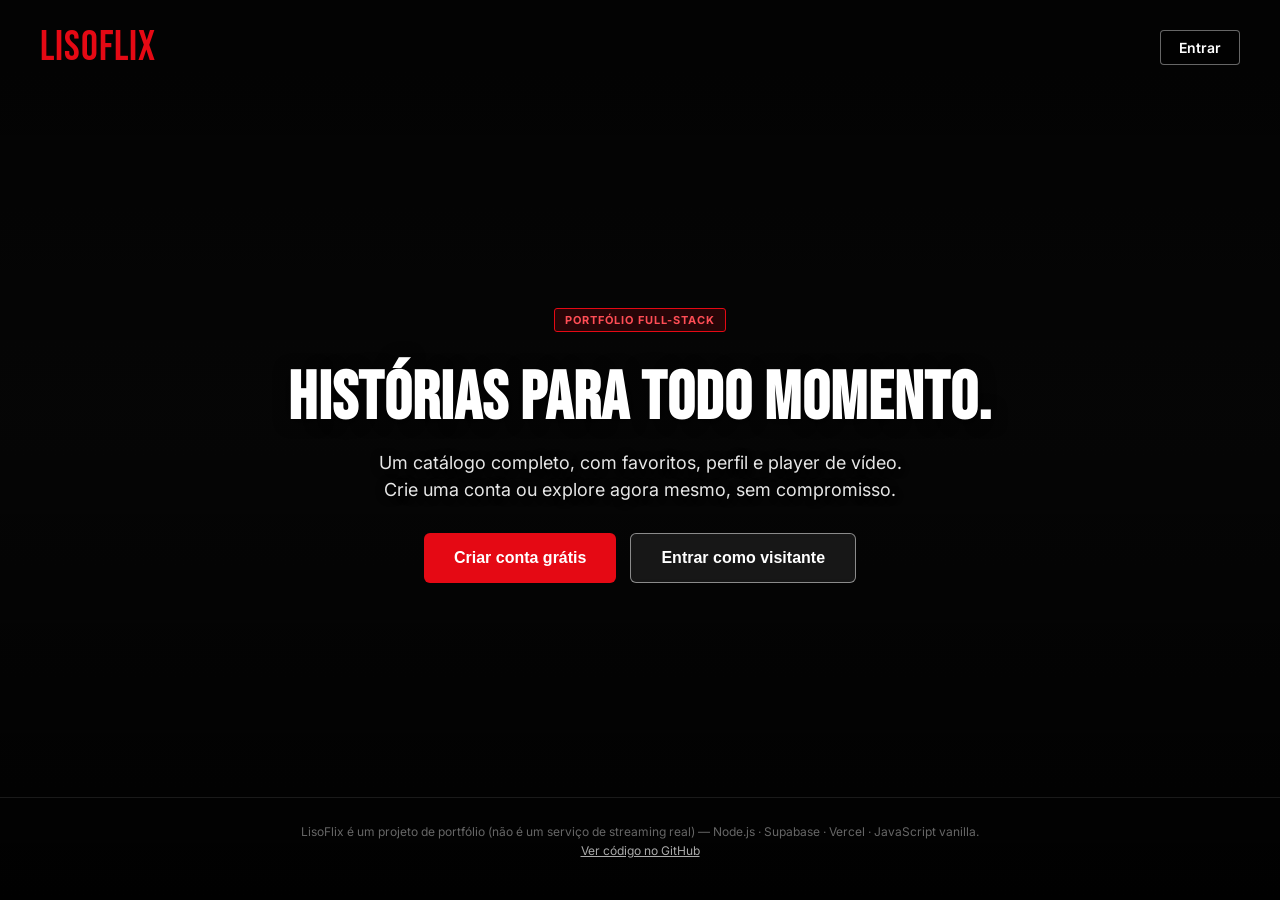
<file: FrontEnd/public/index.html>
<!DOCTYPE html>
<html lang="pt-BR">
<head>
    <meta charset="UTF-8">
    <meta name="viewport" content="width=device-width, initial-scale=1.0">
    <title>LisoFlix - Filmes e séries sem limites</title>
    <meta name="description" content="LisoFlix — catálogo de filmes com favoritos, perfil e player de vídeo. Projeto de portfólio full-stack (Node.js, Supabase, Vercel, JavaScript vanilla).">
    <meta property="og:title" content="LisoFlix">
    <meta property="og:description" content="Catálogo de filmes com favoritos, perfil e player de vídeo. Entre como visitante e explore.">
    <meta property="og:type" content="website">
    <link rel="icon" href="data:image/svg+xml,%3Csvg xmlns='http://www.w3.org/2000/svg' viewBox='0 0 100 100'%3E%3Crect width='100' height='100' rx='22' fill='%23e50914'/%3E%3Cpath d='M38 27 L75 50 L38 73 Z' fill='white'/%3E%3C/svg%3E">
    <link rel="preconnect" href="https://fonts.googleapis.com">
    <link rel="preconnect" href="https://fonts.gstatic.com" crossorigin>
    <link href="https://fonts.googleapis.com/css2?family=Bebas+Neue&family=Inter:wght@400;500;600;700;800&display=swap" rel="stylesheet">
    <link rel="stylesheet" href="index3.css">
</head>
<body>
    <div class="landing-hero landing-hero-unica">
        <video class="landing-hero-video" autoplay muted loop playsinline src="videos/sintel_720.mp4"></video>
        <div class="landing-hero-overlay"></div>

        <nav class="landing-nav">
            <span class="marca-login">LisoFlix</span>
            <a href="#" class="link-entrar-nav" onclick="abrirLogin(event)">Entrar</a>
        </nav>

        <div class="landing-hero-conteudo">
            <span class="hero-tag">Portfólio full-stack</span>
            <h1>Histórias para todo momento.</h1>
            <p>Um catálogo completo, com favoritos, perfil e player de vídeo. Crie uma conta ou explore agora mesmo, sem compromisso.</p>
            <div class="landing-cta-botoes">
                <button class="btn-landing btn-landing-primario" onclick="irParaCadastro()">Criar conta grátis</button>
                <button class="btn-landing btn-landing-secundario" onclick="entrarComoVisitante()">Entrar como visitante</button>
            </div>
        </div>

        <footer class="rodape rodape-landing">
            LisoFlix é um projeto de portfólio (não é um serviço de streaming real) — Node.js · Supabase · Vercel · JavaScript vanilla.
            <br>
            <a href="https://github.com/nicolasmatriianotj96-alt/lisoflix" target="_blank" rel="noopener" style="color:#aaa;">Ver código no GitHub</a>
        </footer>
    </div>

    <!-- Modal de login -->
    <div id="modalLogin" class="modal" onclick="fecharLogin(event)">
        <div class="login-container" onclick="event.stopPropagation()">
            <button class="fechar-modal" onclick="fecharLogin(event)">✕</button>
            <h1 class="marca-login">LisoFlix</h1>
            <h3>Faça login para continuar</h3>

            <input type="email" id="email" placeholder="Email" required>
            <input type="password" id="senha" placeholder="Senha" required>

            <button onclick="login()">Entrar</button>
            <button class="btn-visitante" onclick="entrarComoVisitante()">Entrar como visitante</button>
            <button onclick="irParaCadastro()" style="background: #333; margin-top: 10px;">Criar conta</button>

            <p id="mensagem" style="text-align: center; margin-top: 15px;"></p>
        </div>
    </div>

    <script src="index.js"></script>
</body>
</html>
</file>
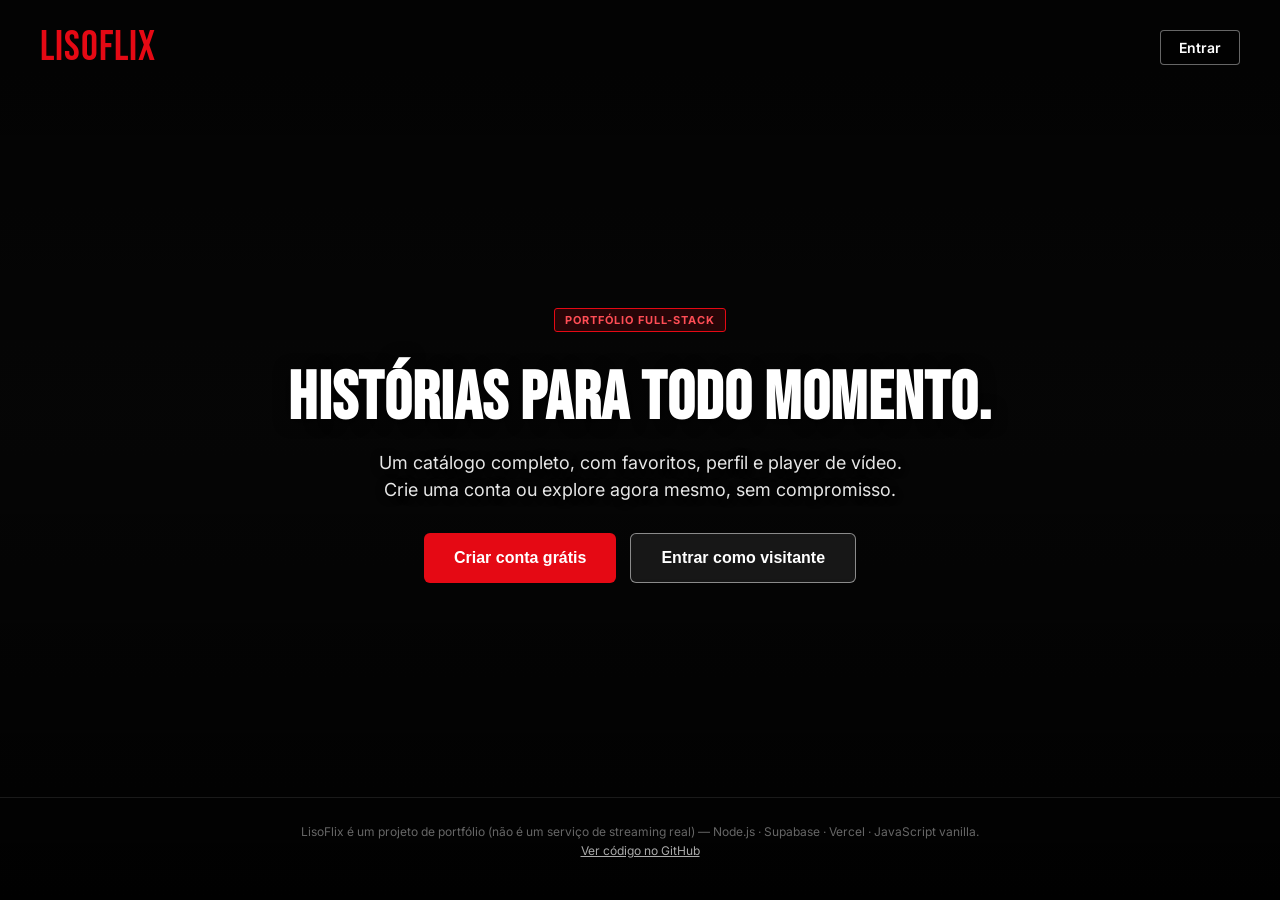
<file: FrontEnd/public/dashboard.html>
<!DOCTYPE html>
<html lang="pt-BR">
<head>
    <meta charset="UTF-8">
    <meta name="viewport" content="width=device-width, initial-scale=1.0">
    <title>LisoFlix - Dashboard</title>
    <link rel="icon" href="data:image/svg+xml,%3Csvg xmlns='http://www.w3.org/2000/svg' viewBox='0 0 100 100'%3E%3Crect width='100' height='100' rx='22' fill='%23e50914'/%3E%3Cpath d='M38 27 L75 50 L38 73 Z' fill='white'/%3E%3C/svg%3E">
    <link rel="preconnect" href="https://fonts.googleapis.com">
    <link rel="preconnect" href="https://fonts.gstatic.com" crossorigin>
    <link href="https://fonts.googleapis.com/css2?family=Bebas+Neue&family=Inter:wght@400;500;600;700;800&display=swap" rel="stylesheet">
    <link rel="stylesheet" href="index3.css">
</head>
<body class="pagina-dashboard">
    <header class="header-dashboard" id="headerDashboard">
        <div class="marca">LisoFlix</div>

        <input type="text" id="busca" class="campo-busca" placeholder="Buscar filme..." oninput="filtrarFilmes()">

        <div class="header-botoes">
            <button id="btnCatalogo" class="link-nav ativo" onclick="mostrarAba('catalogo')">Início</button>
            <button id="btnFavoritos" class="link-nav" onclick="mostrarAba('favoritos')">Minha Lista <span id="countFav">0</span></button>
            <div id="fotoHeader" class="avatar" onclick="abrirPerfil()">
                <span id="inicialHeader">U</span>
            </div>
            <button class="registrar sair" onclick="logout()">Sair</button>
        </div>
    </header>

    <section id="hero" class="hero">
        <div class="hero-conteudo">
            <span class="hero-tag">Em destaque</span>
            <h1 id="heroTitulo">Carregando...</h1>
            <p id="heroDescricao"></p>
            <div class="hero-botoes">
                <button class="btn-hero btn-assistir" id="heroAssistir">▶ Assistir</button>
                <button class="btn-hero btn-fav-hero" id="heroFavoritar">＋ Minha Lista</button>
            </div>
        </div>
    </section>

    <main class="conteudo">
        <div id="boasvindas" class="boasvindas"></div>

        <div id="catalogo" class="linhas"></div>

        <div id="favoritos" class="linhas" style="display:none">
            <div class="linha">
                <h2 class="linha-titulo">Minha Lista</h2>
                <div id="gradeFavoritos" class="grade-cards"></div>
            </div>
        </div>

        <p id="mensagem" class="mensagem-vazio"></p>
    </main>

    <footer class="rodape">
        LisoFlix é um projeto de portfólio (não é um serviço de streaming real) — Node.js · Supabase · Vercel · JavaScript vanilla.
        Vídeos de demonstração sob licença Creative Commons (Blender Foundation) e clipes de teste livres.
        <br>
        <a href="https://github.com/nicolasmatriianotj96-alt/lisoflix" target="_blank" rel="noopener" style="color:#999;">Ver código no GitHub</a>
    </footer>

    <!-- Modal Player -->
    <div id="modalTrailer" class="modal modal-player">
        <div class="modal-player-caixa">
            <button class="fechar-modal" onclick="fecharTrailer(event)">✕</button>
            <video id="playerTrailer" class="player-video" controls playsinline></video>
            <div class="player-info">
                <h2 id="playerTitulo"></h2>
                <p id="playerMeta"></p>
                <p id="playerDescricao"></p>
            </div>
        </div>
    </div>

    <!-- Modal Perfil -->
    <div id="modalPerfil" class="modal" onclick="fecharPerfil(event)">
        <div class="modal-caixa">
            <button class="fechar-modal" onclick="fecharPerfil(event)">✕</button>
            <h2 class="modal-titulo">Editar Perfil</h2>

            <div class="preview-avatar">
                <span id="previewInicial">U</span>
            </div>

            <input type="text" id="novoNome" placeholder="Novo nome" class="campo-modal">
            <input type="email" id="novoEmail" placeholder="Novo email" class="campo-modal">
            <input type="password" id="novaSenha" placeholder="Nova senha - deixe vazio pra não alterar" class="campo-modal">
            <button class="registrar" onclick="salvarPerfil()" style="width:100%;">Salvar</button>
            <p id="msgPerfil" class="mensagem-modal"></p>
        </div>
    </div>

    <script src="filmes-locais.js"></script>
    <script src="dashboard.js?v=200"></script>
</body>
</html>
</file>
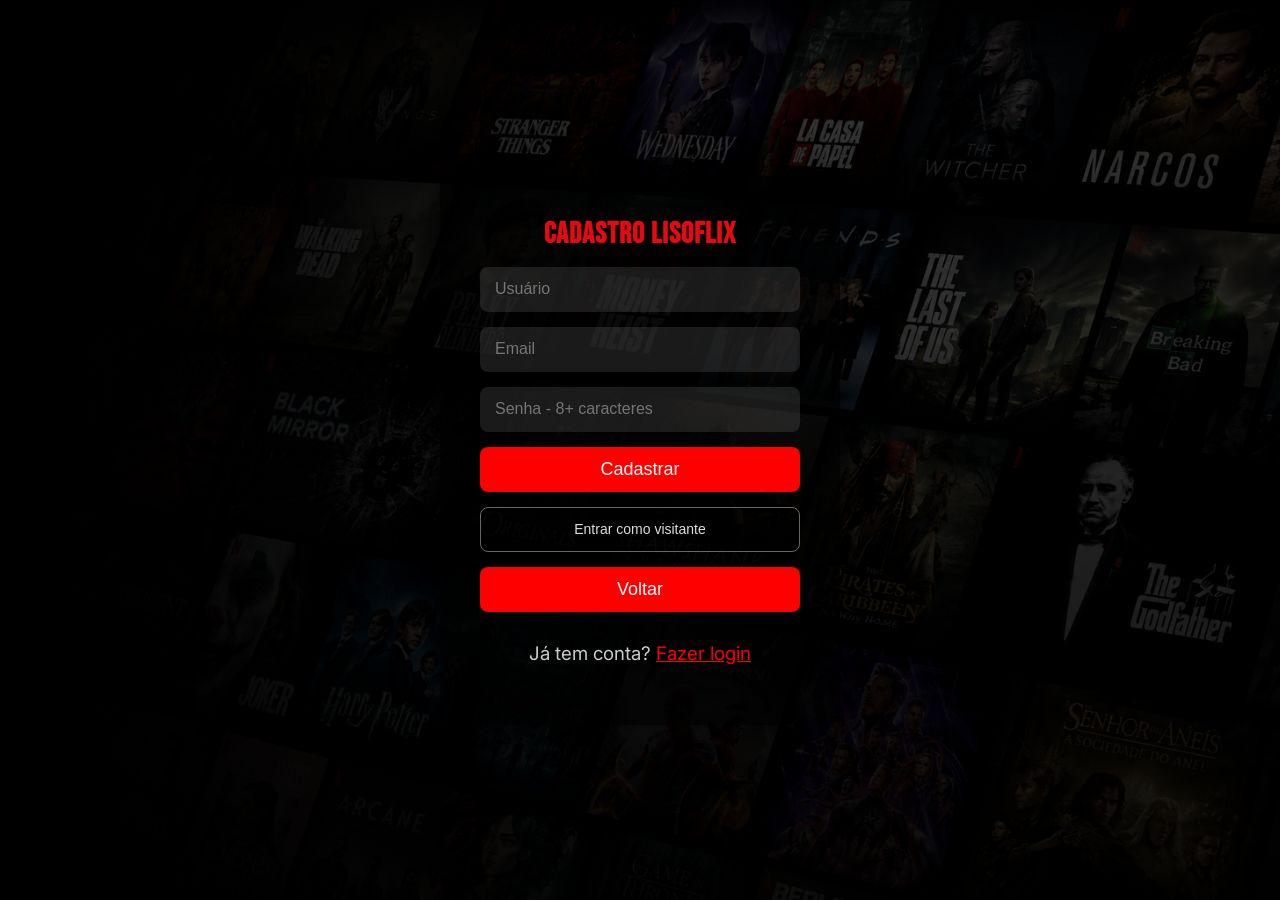
<file: FrontEnd/public/index2.html>
<!DOCTYPE html>
<html lang="pt-BR">
<head>
    <meta charset="UTF-8">
    <meta name="viewport" content="width=device-width, initial-scale=1.0">
    <title>LisoFlix - Cadastro</title>
    <meta name="description" content="Crie sua conta gratuita no LisoFlix.">
    <link rel="icon" href="data:image/svg+xml,%3Csvg xmlns='http://www.w3.org/2000/svg' viewBox='0 0 100 100'%3E%3Crect width='100' height='100' rx='22' fill='%23e50914'/%3E%3Cpath d='M38 27 L75 50 L38 73 Z' fill='white'/%3E%3C/svg%3E">
    <link rel="preconnect" href="https://fonts.googleapis.com">
    <link rel="preconnect" href="https://fonts.gstatic.com" crossorigin>
    <link href="https://fonts.googleapis.com/css2?family=Bebas+Neue&family=Inter:wght@400;500;600;700;800&display=swap" rel="stylesheet">
    <link rel="stylesheet" href="index3.css">
</head>
<body>
    <div class="background">
        <div class="overlay"></div>

        <div class="login-container">
            <h1 class="marca-login" style="font-size: 30px;">Cadastro LisoFlix</h1>
            
            <input id="usuario" type="text" placeholder="Usuário" required>
            <input id="email" type="email" placeholder="Email" required>
            <input id="senha" type="password" placeholder="Senha - 8+ caracteres" required>
            
            <button class="registrar" onclick="registrar()">Cadastrar</button>
            <button class="btn-visitante" onclick="entrarComoVisitante()">Entrar como visitante</button>
            <button class="registrar" onclick="window.location.href='index.html'">Voltar</button>

            <p id="mensagem"></p>

            <h3>Já tem conta? <a href="index.html#entrar" style="color:red;">Fazer login</a></h3>
        </div>
    </div>

    <script src="index2.js"></script>
</body>
</html>
</file>
<file: FrontEnd/public/index3.css>
* {
    margin: 0;
    padding: 0;
    box-sizing: border-box;
}

html, body {
    height: 100%;
    font-family: 'Inter', Arial, Helvetica, sans-serif;
    background: #0a0a0a;
    overflow-x: hidden;
    color: white;
}

h1, h2, .marca, .marca-login {
    font-family: 'Bebas Neue', 'Inter', Arial, sans-serif;
    letter-spacing: 1px;
}

/* ===================== LOGIN / CADASTRO ===================== */

.background {
    position: relative;
    width: 100%;
    min-height: 100vh;
    display: flex;
    justify-content: center;
    align-items: center;
    background-image: url('./imagens/planoDeFundo.jpg');
    background-size: cover;
    background-position: center;
}

.overlay {
    position: absolute;
    top: 0;
    left: 0;
    width: 100%;
    height: 100%;
    background: linear-gradient(180deg, rgba(0,0,0,0.55), rgba(0,0,0,0.85));
}

.login-container {
    position: relative;
    z-index: 2;
    width: 90%;
    max-width: 400px;
    background: rgba(0,0,0,0.75);
    padding: 40px;
    border-radius: 10px;
    color: white;
    display: flex;
    flex-direction: column;
    gap: 15px;
    box-shadow: 0 10px 40px rgba(0,0,0,0.6);
}

.marca-login {
    text-align: center;
    font-size: 42px;
    color: #e50914;
    margin-bottom: 0;
}

.login-container h3 {
    text-align: center;
    margin-bottom: 20px;
    font-weight: 400;
    color: #ccc;
}

.login-container input {
    width: 100%;
    height: 45px;
    padding: 0 15px;
    font-size: 16px;
    border: none;
    border-radius: 8px;
    background: rgba(255,255,255,0.1);
    color: white;
}

.login-container input:focus {
    outline: 2px solid #e50914;
}

.login-container > button {
    height: 45px;
    border: none;
    border-radius: 8px;
    background: red;
    color: white;
    font-size: 18px;
    cursor: pointer;
    transition: 0.3s;
}

.login-container > button:hover {
    background: #cc0000;
}

/* ===================== LANDING (página inicial) ===================== */

.landing-hero {
    position: relative;
    min-height: 100vh;
    display: flex;
    flex-direction: column;
    overflow: hidden;
    background: #0a0a0a;
}

.landing-hero-video {
    position: absolute;
    inset: 0;
    width: 100%;
    height: 100%;
    object-fit: cover;
    opacity: 0.55;
}

.landing-hero-overlay {
    position: absolute;
    inset: 0;
    background: linear-gradient(180deg, rgba(0,0,0,0.75) 0%, rgba(0,0,0,0.45) 45%, rgba(0,0,0,0.9) 100%);
}

.landing-nav {
    position: relative;
    z-index: 2;
    display: flex;
    justify-content: space-between;
    align-items: center;
    padding: 22px 40px;
}

.link-entrar-nav {
    color: #fff;
    text-decoration: none;
    background: rgba(0,0,0,0.55);
    border: 1px solid rgba(255,255,255,0.4);
    padding: 8px 18px;
    border-radius: 4px;
    font-size: 14px;
    font-weight: 600;
    transition: 0.2s;
}

.link-entrar-nav:hover {
    background: #fff;
    color: #000;
}

.landing-hero-conteudo {
    position: relative;
    z-index: 2;
    flex: 1;
    display: flex;
    flex-direction: column;
    align-items: center;
    justify-content: center;
    text-align: center;
    padding: 0 20px;
    max-width: 780px;
    margin: 0 auto;
}

.landing-hero-conteudo .hero-tag {
    background: rgba(229,9,20,0.15);
    border: 1px solid #e50914;
    color: #ff4d55;
}

.landing-hero-conteudo h1 {
    font-size: 68px;
    line-height: 1.02;
    margin: 18px 0 16px;
    text-shadow: 0 2px 16px rgba(0,0,0,0.8);
}

.landing-hero-conteudo p {
    font-size: 18px;
    color: #e6e6e6;
    max-width: 560px;
    margin-bottom: 30px;
    line-height: 1.5;
    text-shadow: 0 1px 8px rgba(0,0,0,0.8);
}

.landing-cta-botoes {
    display: flex;
    gap: 14px;
    flex-wrap: wrap;
    justify-content: center;
}

.btn-landing {
    height: 50px;
    padding: 0 30px;
    border-radius: 6px;
    font-size: 16px;
    font-weight: 700;
    cursor: pointer;
    transition: 0.2s;
    border: none;
}

.btn-landing-primario {
    background: #e50914;
    color: #fff;
}
.btn-landing-primario:hover {
    background: #f40612;
    transform: translateY(-1px);
}

.btn-landing-secundario {
    background: rgba(255,255,255,0.08);
    color: #fff;
    border: 1px solid rgba(255,255,255,0.5);
    backdrop-filter: blur(4px);
}
.btn-landing-secundario:hover {
    background: rgba(255,255,255,0.2);
}

.landing-hero-unica {
    justify-content: space-between;
}

.rodape-landing {
    position: relative;
    z-index: 2;
    border-top: none;
    padding: 16px 20px 22px;
    margin: 0;
}

@media (max-width: 768px) {
    .landing-hero-conteudo h1 { font-size: 36px; }
    .landing-hero-conteudo p { font-size: 15px; }
    .landing-nav { padding: 16px 20px; }
    .btn-landing { height: 44px; padding: 0 20px; font-size: 14px; }
}

.btn-visitante {
    background: transparent !important;
    border: 1px solid #666 !important;
    color: #ddd !important;
    font-size: 14px !important;
}

.btn-visitante:hover {
    border-color: #fff !important;
    background: rgba(255,255,255,0.08) !important;
}

.registrar {
    height: 42px;
    display: flex;
    justify-content: center;
    align-items: center;
    border: none;
    border-radius: 8px;
    background: red;
    color: white;
    font-size: 14px;
    cursor: pointer;
    transition: 0.3s;
    padding: 0 12px;
    white-space: nowrap;
}

.registrar:hover {
    background: #cc0000;
}

.registrar:disabled {
    opacity: 0.5;
    cursor: not-allowed;
}

/* ===================== HEADER DASHBOARD ===================== */

.pagina-dashboard {
    background: #0a0a0a;
}

.header-dashboard {
    display: flex;
    align-items: center;
    gap: 20px;
    padding: 14px 30px;
    background: linear-gradient(180deg, rgba(0,0,0,0.95), rgba(0,0,0,0.7));
    position: sticky;
    top: 0;
    z-index: 200;
    border-bottom: 1px solid #1f1f1f;
    flex-wrap: wrap;
}

.marca {
    font-size: 26px;
    color: #e50914;
    flex-shrink: 0;
}

.campo-busca {
    flex: 1 1 200px;
    min-width: 140px;
    max-width: 320px;
    height: 38px;
    padding: 0 16px;
    border-radius: 20px;
    border: 1px solid #333;
    background: rgba(255,255,255,0.06);
    color: white;
    font-size: 14px;
}

.campo-busca:focus {
    outline: none;
    border-color: #e50914;
    background: rgba(255,255,255,0.1);
}

.header-botoes {
    display: flex;
    align-items: center;
    gap: 14px;
    margin-left: auto;
    flex-wrap: wrap;
}

.link-nav {
    background: transparent;
    border: none;
    color: #ccc;
    font-size: 14px;
    font-weight: 500;
    cursor: pointer;
    padding: 6px 4px;
    border-bottom: 2px solid transparent;
    transition: 0.2s;
}

.link-nav:hover {
    color: #fff;
}

.link-nav.ativo {
    color: #fff;
    border-bottom-color: #e50914;
    font-weight: 700;
}

.avatar {
    width: 36px;
    height: 36px;
    border-radius: 50%;
    background: linear-gradient(135deg, #e50914, #b20710);
    display: flex;
    align-items: center;
    justify-content: center;
    font-weight: bold;
    cursor: pointer;
    border: 2px solid transparent;
    transition: 0.2s;
}

.avatar:hover {
    border-color: #fff;
    transform: scale(1.05);
}

.registrar.sair {
    background: #262626;
    height: 36px;
    padding: 0 16px;
}

.registrar.sair:hover {
    background: #3a3a3a;
}

/* ===================== HERO ===================== */

.hero {
    position: relative;
    height: 60vh;
    min-height: 380px;
    display: flex;
    align-items: flex-end;
    overflow: hidden;
}

.hero-video {
    position: absolute;
    inset: 0;
    width: 100%;
    height: 100%;
    object-fit: cover;
    z-index: 0;
    opacity: 0.75;
}

.hero-conteudo {
    position: relative;
    z-index: 2;
    padding: 0 40px 50px;
    max-width: 640px;
}

.hero-tag {
    display: inline-block;
    background: #e50914;
    color: white;
    font-size: 11px;
    font-weight: 700;
    letter-spacing: 1px;
    text-transform: uppercase;
    padding: 4px 10px;
    border-radius: 3px;
    margin-bottom: 14px;
}

.hero-conteudo h1 {
    font-size: 56px;
    line-height: 1;
    margin-bottom: 16px;
    text-shadow: 0 2px 12px rgba(0,0,0,0.8);
}

.hero-conteudo p {
    font-size: 16px;
    color: #eee;
    line-height: 1.5;
    margin-bottom: 22px;
    text-shadow: 0 1px 6px rgba(0,0,0,0.8);
    display: -webkit-box;
    -webkit-line-clamp: 3;
    -webkit-box-orient: vertical;
    overflow: hidden;
}

.hero-botoes {
    display: flex;
    gap: 12px;
}

.btn-hero {
    height: 44px;
    padding: 0 24px;
    border: none;
    border-radius: 6px;
    font-size: 15px;
    font-weight: 700;
    cursor: pointer;
    transition: 0.2s;
    display: flex;
    align-items: center;
    gap: 8px;
}

.btn-assistir {
    background: #fff;
    color: #000;
}

.btn-assistir:hover {
    background: #ddd;
}

.btn-fav-hero {
    background: rgba(109,109,110,0.6);
    color: #fff;
    backdrop-filter: blur(4px);
}

.btn-fav-hero:hover {
    background: rgba(109,109,110,0.85);
}

/* ===================== CONTEÚDO / FILEIRAS ===================== */

.conteudo {
    max-width: 1700px;
    margin: 0 auto;
    padding: 0 40px 40px;
}

.boasvindas {
    padding: 24px 0 4px;
    font-size: 15px;
    color: #999;
}

.linha {
    margin-bottom: 36px;
}

.linha-titulo {
    font-size: 20px;
    font-weight: 700;
    margin-bottom: 12px;
    letter-spacing: normal;
    font-family: 'Inter', Arial, sans-serif;
}

.trilho-cards {
    display: flex;
    gap: 12px;
    overflow-x: auto;
    scroll-snap-type: x proximity;
    scroll-behavior: smooth;
    padding: 6px 4px 16px;
}

.trilho-cards::-webkit-scrollbar {
    height: 8px;
}
.trilho-cards::-webkit-scrollbar-thumb {
    background: #333;
    border-radius: 4px;
}
.trilho-cards::-webkit-scrollbar-track {
    background: transparent;
}

.grade-cards {
    display: grid;
    grid-template-columns: repeat(auto-fill, minmax(230px, 1fr));
    gap: 16px;
}

/* ===================== CARD ===================== */

.card {
    flex: 0 0 230px;
    scroll-snap-align: start;
    cursor: pointer;
    background: #141414;
    border-radius: 8px;
    overflow: hidden;
    transition: transform 0.25s ease, box-shadow 0.25s ease;
    position: relative;
}

.card:hover {
    transform: scale(1.06) translateY(-4px);
    box-shadow: 0 10px 30px rgba(0,0,0,0.7);
    z-index: 5;
}

.card-poster {
    position: relative;
    width: 100%;
    aspect-ratio: 16 / 9;
    display: flex;
    align-items: center;
    justify-content: center;
    overflow: hidden;
}

.card-icone {
    font-size: 46px;
    opacity: 0.9;
    transition: opacity 0.25s;
    filter: drop-shadow(0 2px 6px rgba(0,0,0,0.5));
}

.card-poster.reproduzindo .card-icone {
    opacity: 0;
}

.card-preview {
    position: absolute;
    inset: 0;
    width: 100%;
    height: 100%;
    object-fit: cover;
    opacity: 0;
    transition: opacity 0.3s;
    pointer-events: none;
}

.card-poster.reproduzindo .card-preview {
    opacity: 1;
}

.card-selo {
    position: absolute;
    top: 8px;
    right: 8px;
    background: rgba(0,0,0,0.65);
    color: #ddd;
    font-size: 10px;
    font-weight: 600;
    padding: 2px 6px;
    border-radius: 3px;
}

.card-info {
    padding: 10px 12px 12px;
}

.card-info h3 {
    font-size: 14px;
    font-weight: 600;
    margin-bottom: 4px;
    white-space: nowrap;
    overflow: hidden;
    text-overflow: ellipsis;
    font-family: 'Inter', Arial, sans-serif;
    letter-spacing: normal;
}

.card-meta {
    font-size: 12px;
    color: #888;
    margin-bottom: 8px;
}

.card-botoes {
    display: flex;
    gap: 8px;
}

.btn-card {
    width: 30px;
    height: 30px;
    border-radius: 50%;
    border: 1px solid #555;
    background: rgba(255,255,255,0.06);
    color: #fff;
    font-size: 13px;
    cursor: pointer;
    display: flex;
    align-items: center;
    justify-content: center;
    transition: 0.2s;
}

.btn-card:hover {
    border-color: #fff;
    background: rgba(255,255,255,0.18);
}

.btn-fav.favoritado {
    background: #e50914;
    border-color: #e50914;
}

.mensagem-vazio {
    text-align: center;
    color: #888;
    margin-top: 20px;
    grid-column: 1 / -1;
}

/* ===================== MODAL PLAYER ===================== */

.modal {
    display: none;
    position: fixed;
    inset: 0;
    background: rgba(0,0,0,0.9);
    z-index: 9999;
    justify-content: center;
    align-items: center;
    padding: 20px;
}

.modal-player-caixa {
    position: relative;
    width: 100%;
    max-width: 900px;
    background: #101010;
    border-radius: 10px;
    overflow: hidden;
    box-shadow: 0 20px 60px rgba(0,0,0,0.8);
}

.player-video {
    width: 100%;
    aspect-ratio: 16 / 9;
    background: #000;
    display: block;
}

.player-info {
    padding: 20px 24px 26px;
}

.player-info h2 {
    font-size: 30px;
    margin-bottom: 6px;
}

.player-info p:first-of-type {
    color: #999;
    font-size: 13px;
    margin-bottom: 10px;
}

.player-info p:last-child {
    color: #ddd;
    font-size: 14px;
    line-height: 1.5;
}

.modal-caixa {
    background: #181818;
    padding: 30px;
    border-radius: 12px;
    width: 90%;
    max-width: 400px;
    position: relative;
}

.modal-titulo {
    margin-bottom: 20px;
    text-align: center;
    font-family: 'Inter', Arial, sans-serif;
    letter-spacing: normal;
}

.preview-avatar {
    width: 100px;
    height: 100px;
    border-radius: 50%;
    background: #e50914;
    margin: 0 auto 20px;
    display: flex;
    align-items: center;
    justify-content: center;
    font-size: 36px;
    font-weight: bold;
}

.campo-modal {
    width: 100%;
    padding: 12px;
    margin-bottom: 15px;
    border-radius: 8px;
    border: 1px solid #333;
    background: #000;
    color: white;
}

.mensagem-modal {
    margin-top: 15px;
    text-align: center;
}

.fechar-modal {
    position: absolute;
    top: 10px;
    right: 15px;
    background: rgba(0,0,0,0.5);
    color: white;
    border: none;
    width: 32px;
    height: 32px;
    border-radius: 50%;
    font-size: 16px;
    cursor: pointer;
    z-index: 10;
}

.modal-player .fechar-modal {
    top: 12px;
    right: 12px;
}

/* ===================== RODAPÉ ===================== */

.rodape {
    text-align: center;
    color: #666;
    font-size: 12px;
    padding: 24px 20px 40px;
    border-top: 1px solid #1a1a1a;
    line-height: 1.6;
}

/* ===================== RESPONSIVO ===================== */

@media (max-width: 900px) {
    .hero-conteudo h1 { font-size: 40px; }
    .conteudo { padding: 0 20px 30px; }
}

@media (max-width: 768px) {
    .login-container {
        padding: 25px;
        max-width: 95%;
    }
    .header-dashboard {
        padding: 12px 16px;
        gap: 10px;
    }
    .campo-busca {
        order: 3;
        max-width: 100%;
        flex: 1 1 100%;
    }
    .header-botoes {
        gap: 10px;
    }
    .hero {
        height: 46vh;
        min-height: 300px;
    }
    .hero-conteudo {
        padding: 0 20px 30px;
    }
    .hero-conteudo h1 { font-size: 32px; }
    .hero-conteudo p { font-size: 14px; -webkit-line-clamp: 2; }
    .btn-hero { height: 38px; padding: 0 16px; font-size: 13px; }
    .card { flex: 0 0 150px; }
    .card-icone { font-size: 32px; }
    .grade-cards { grid-template-columns: repeat(auto-fill, minmax(150px, 1fr)); }
}

@media (max-width: 480px) {
    .marca { font-size: 22px; }
    .hero-conteudo h1 { font-size: 26px; }
    .card { flex: 0 0 130px; }
}
</file>
